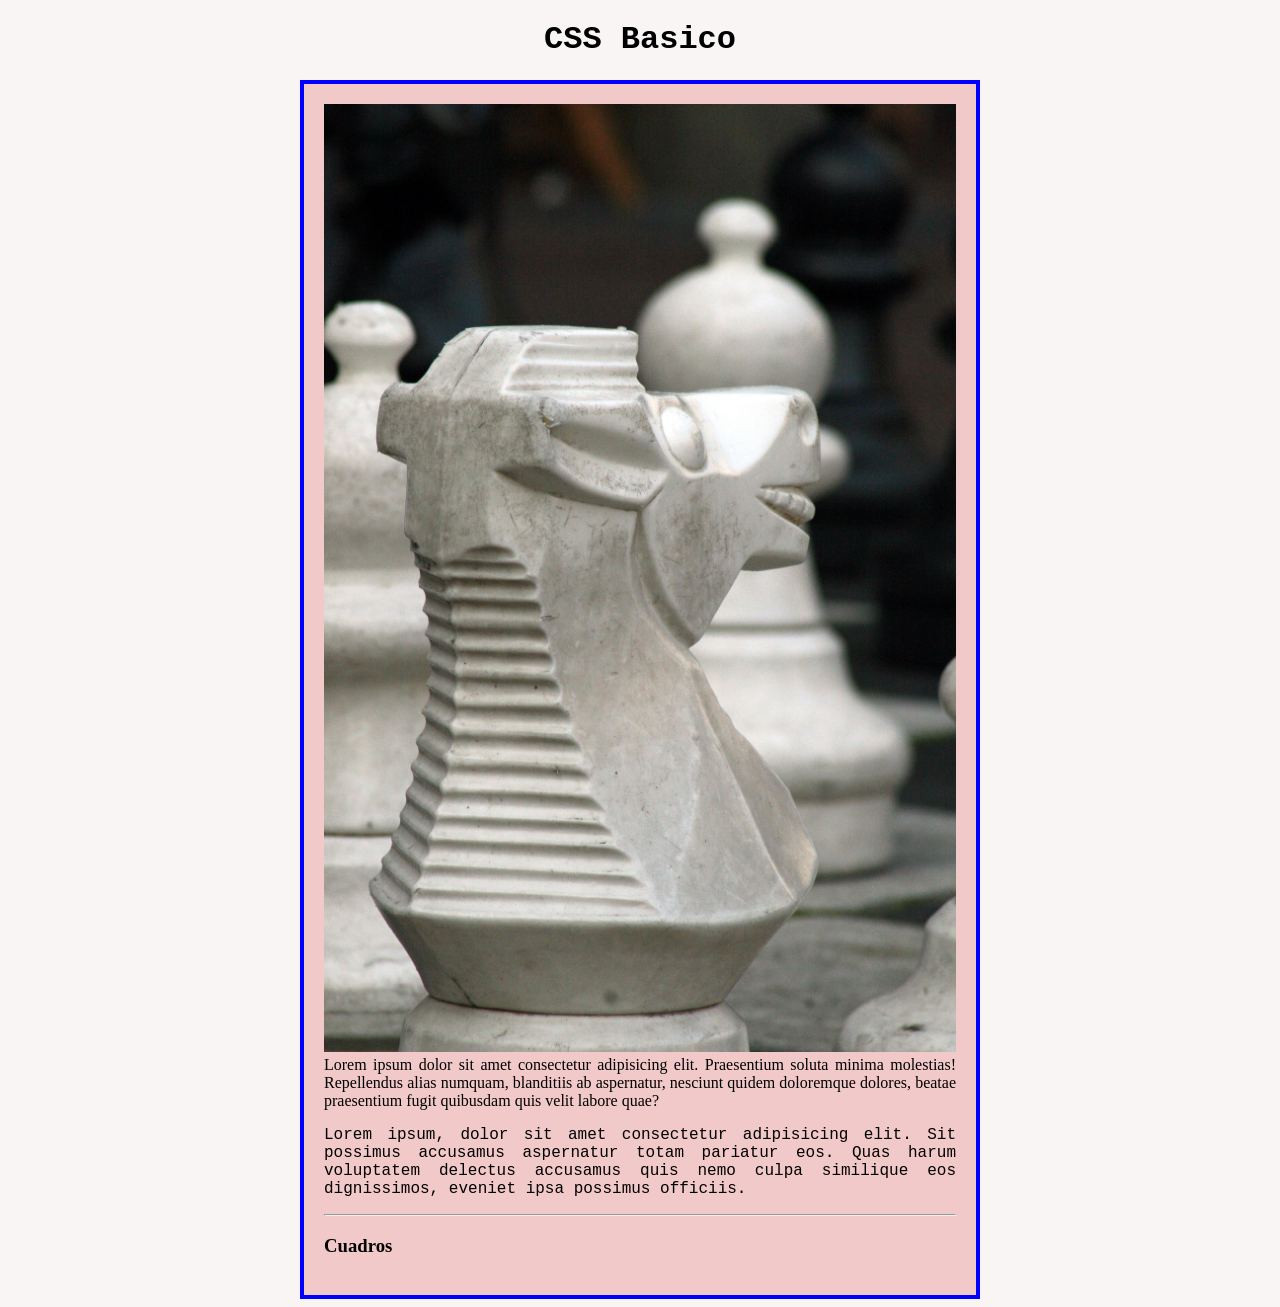
<file: index.html>
<!DOCTYPE html>
<html lang="en">
<head>
    <meta charset="UTF-8">
    <meta name="viewport" content="width=device-width, initial-scale=1.0">
    <title>Document</title>
    <link rel="stylesheet" href="style.css">
</head>
<body>
    <h1> CSS Basico</h1>
   <div class="container">
   <header></header>
   <main>
    <img src="imgMain/CaballoA.jpg" alt="">
    <br> Lorem ipsum dolor sit amet consectetur adipisicing elit. Praesentium soluta minima molestias! Repellendus alias numquam, blanditiis ab aspernatur, nesciunt quidem doloremque dolores, beatae praesentium fugit quibusdam quis velit labore quae?
        <p>Lorem ipsum, dolor sit amet consectetur adipisicing elit. Sit possimus accusamus aspernatur totam pariatur eos. Quas harum voluptatem delectus accusamus quis nemo culpa similique eos dignissimos, eveniet ipsa possimus officiis.</p>
        <hr>
        <h3>Cuadros</h3>
        </main>
   </div> 
</body>
</html>
</file>
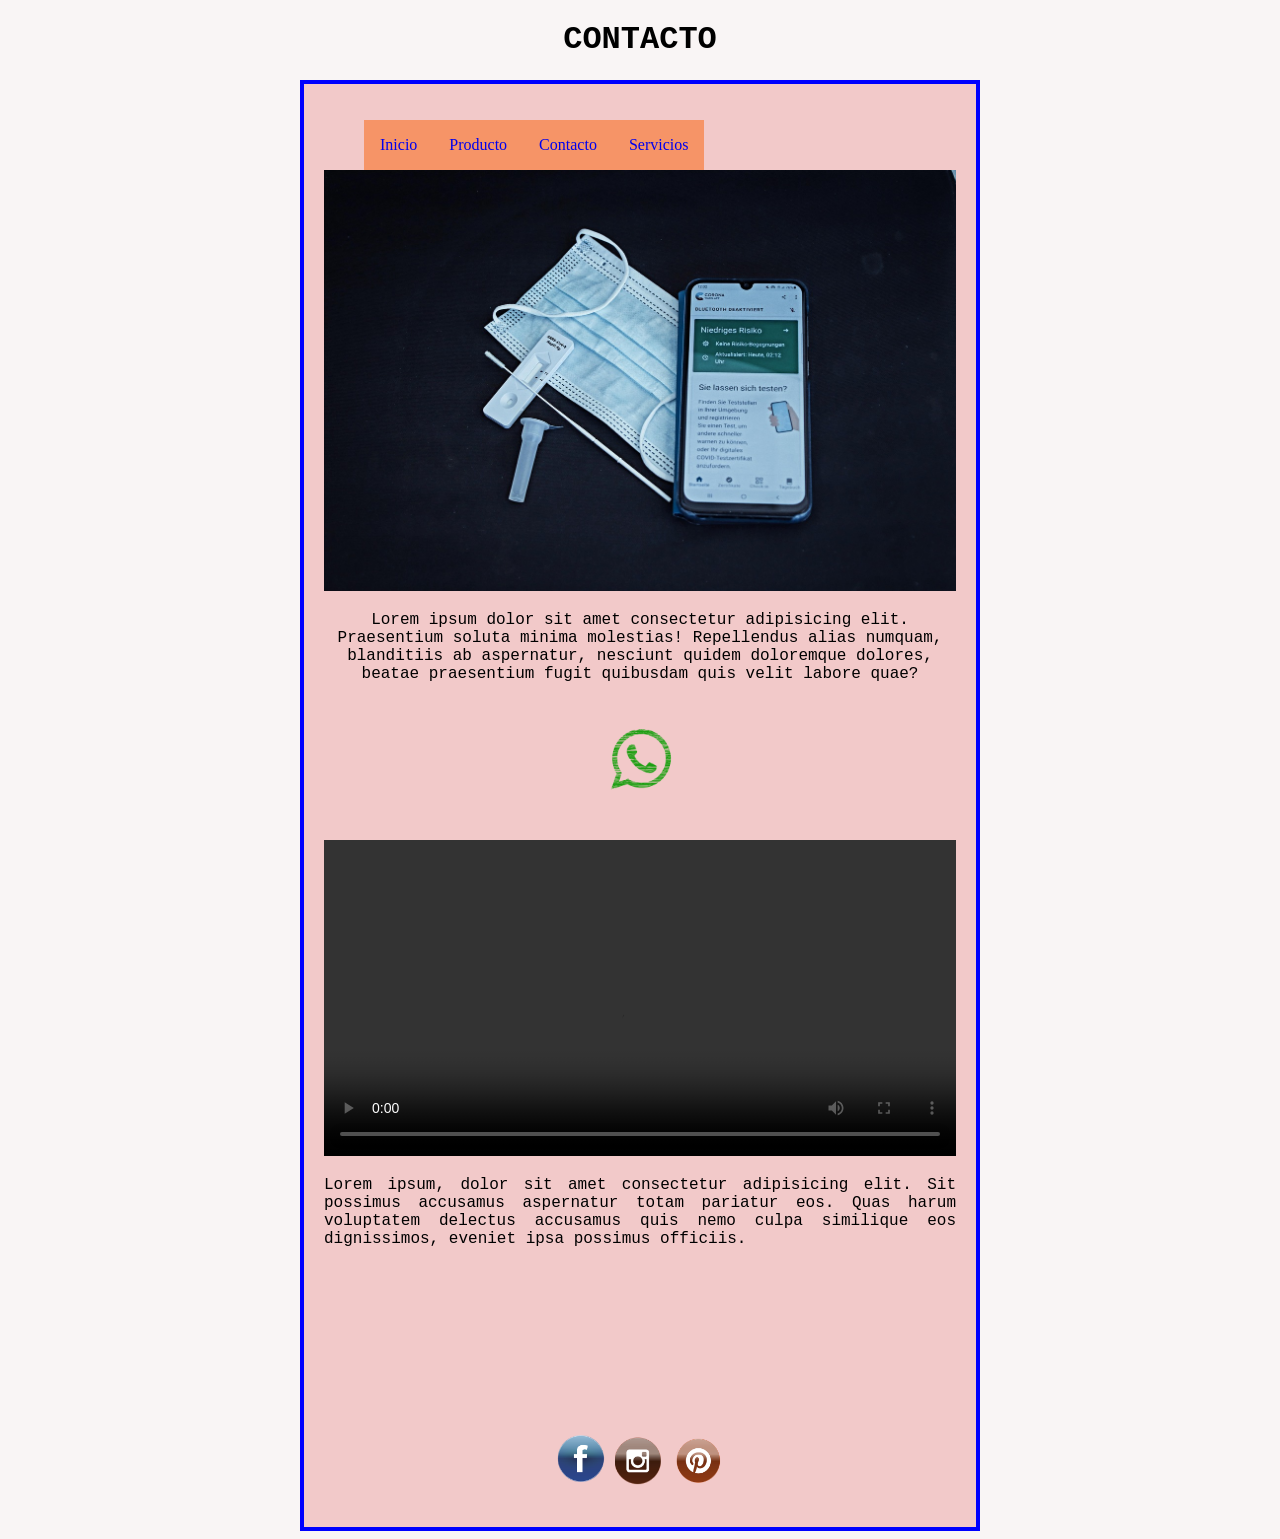
<file: VIEW/Contacto.html>
<!DOCTYPE html>
<html lang="en">
<head>
    <meta charset="UTF-8">
    <meta name="viewport" content="width=device-width, initial-scale=1.0">
    <title>Document</title>
    
    <link rel="stylesheet" href="../style.css">
</head>
<body>
    <h1> CONTACTO</h1>
        <div class="container">
            <header>
                <nav class="menu">
                    <ul>
                        <li><a href="../index.html"> Inicio </a></li>
                        <li><a href="Productos.html"> Producto </a></li>
                        <li><a href="#"> Contacto </a></li>
                        <li><a href="Servicios.html"> Servicios </a></li>
                    </ul>
                </nav>
            </header>
        <main>
            <Div>
                <img src="../imgMain/img_contactos.jpg.jpeg" alt="">
                <p style="text-align: center;"> Lorem ipsum dolor sit amet consectetur adipisicing elit. Praesentium soluta minima molestias! Repellendus alias numquam, blanditiis
                    ab aspernatur, nesciunt quidem doloremque dolores, beatae praesentium fugit quibusdam quis velit labore quae?           </p>
                    <p style="text-align: center;"><a href="https://api.whatsapp.com/send/?phone=573153801813&text=Hola%2C+necesito+informaci%C3%B3n&type=phone_number&app_absent=0">
                        <img src="../imgMain/img_boton_whatsapp.png" style="width: 120px;"  alt=""></a>
                    </p>
                <video src="/videoMain/video_servicios.mp4"controls width="100%"></video>
                <p>Lorem ipsum, dolor sit amet consectetur adipisicing elit. Sit possimus accusamus aspernatur totam pariatur eos. Quas harum voluptatem delectus accusamus quis nemo culpa similique eos dignissimos, eveniet ipsa possimus officiis.</p>
            </Div>
        </main>
            <iframe src="https://www.google.com/maps/embed?pb=!1m18!1m12!1m3!1d3947.966012734061!2d-73.62469948930668!3d8.30617629169461!2m3!1f0!2f0!3f0!3m2!1i1024!2i768!4f13.1!3m3!1m2!1s0x8e5d85644ffde4b9%3A0x92040d7416c336e0!2sTerminal%20de%20Transporte%20Aguachica!5e0!3m2!1ses-419!2sco!4v1773434054872!5m2!1ses-419!2sco" width="100%" height="100%" style="border:0;" allowfullscreen="" loading="lazy" referrerpolicy="no-referrer-when-downgrade"></iframe>
            <footer>
                <p style="text-align: center; ">
                    <a href=""><img src="../imgMain/boton_facebook.png" style="width: 50px;" alt="  "></a>
                    <a href=""><img src="../imgMain/boton_instagram.png" style="width: 50px;" alt=""></a>
                    <a href=""><img src="../imgMain/boton_pinteres.png" style="width: 50px;" alt=""></a>
                </p>
            </footer>
        </div> 
</body>
</html>
</file>
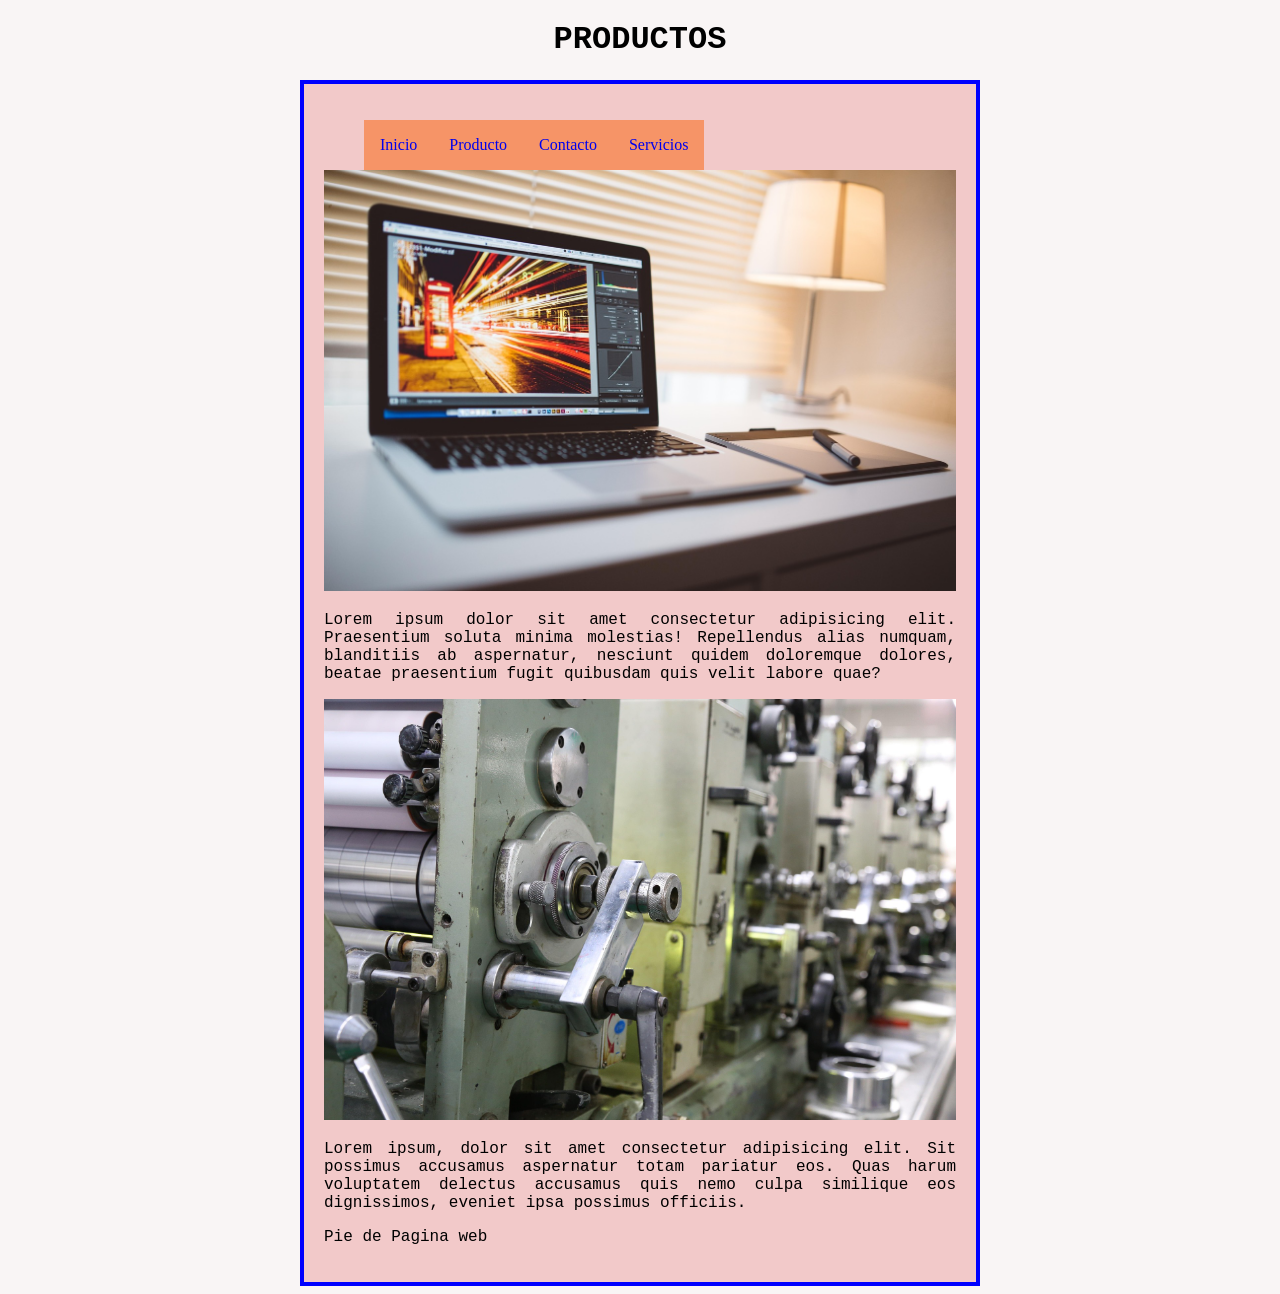
<file: VIEW/Productos.html>
<!DOCTYPE html>
<html lang="en">
<head>
    <meta charset="UTF-8">
    <meta name="viewport" content="width=device-width, initial-scale=1.0">
    <title>Productos</title>
    
    <link rel="stylesheet" href="../style.css">
</head>
<body>
    <h1> PRODUCTOS </h1>
        <div class="container">
            <header>
                <nav class="menu">
                    <ul>
                        <li><a href="../index.html"> Inicio </a></li>
                        <li><a href="#"> Producto </a></li>
                        <li><a href="Contacto.html"> Contacto </a></li>
                        <li><a href="Servicios.html"> Servicios </a></li>
                    </ul>
                </nav>
            </header>
        <main>
            <Div>
                <img src="../imgMain/img_productos.jpg.jpeg" alt="">
                <p> Lorem ipsum dolor sit amet consectetur adipisicing elit. Praesentium soluta minima molestias! Repellendus alias numquam, blanditiis ab aspernatur, nesciunt quidem doloremque dolores, beatae praesentium fugit quibusdam quis velit labore quae?</p>
                <img src="../imgMain/img_servicios.jpg.jpeg" alt="">
                <p>Lorem ipsum, dolor sit amet consectetur adipisicing elit. Sit possimus accusamus aspernatur totam pariatur eos. Quas harum voluptatem delectus accusamus quis nemo culpa similique eos dignissimos, eveniet ipsa possimus officiis.</p>
            </Div>
        </main>
            <footer>
                <p>Pie de Pagina web</p>
            </footer>
        </div> 
</body>
</html>
</file>
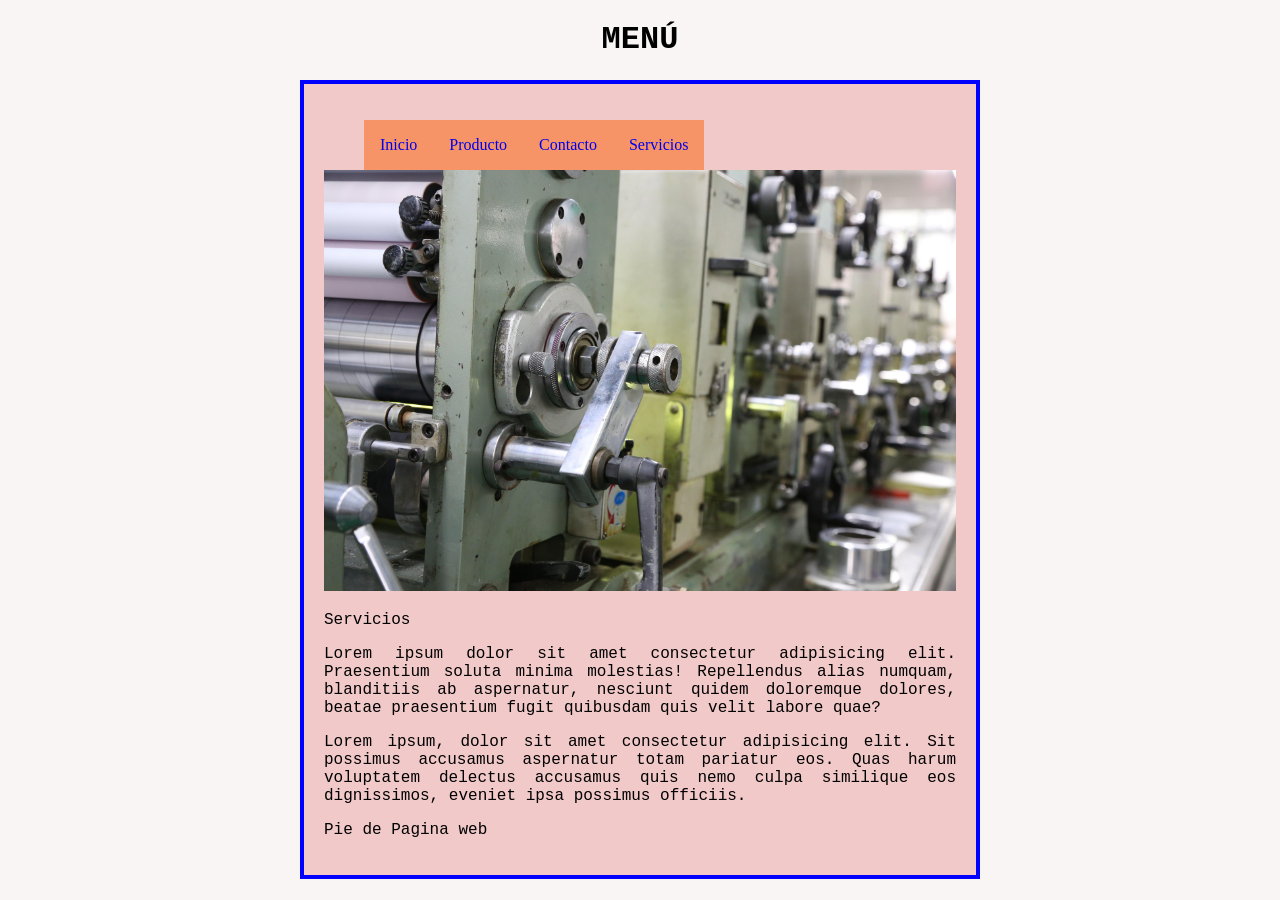
<file: VIEW/Servicios.html>
<!DOCTYPE html>
<html lang="en">
<head>
    <meta charset="UTF-8">
    <meta name="viewport" content="width=device-width, initial-scale=1.0">
    <title>Document</title>
    
    <link rel="stylesheet" href="../style.css">
</head>
<body>
    <h1> MENÚ </h1>
        <div class="container">
            <header>
                <nav class="menu">
                    <ul>
                        <li><a href="../index.html"> Inicio </a></li>
                        <li><a href="Productos.html"> Producto </a></li>
                        <li><a href="Contacto.html"> Contacto </a></li>
                        <li><a href="#"> Servicios </a></li>
                    </ul>
                </nav>
            </header>
        <main>
            <Div>
                <img src="../imgMain/img_servicios.jpg.jpeg" alt="">
                <p>Servicios</p>
                <p> Lorem ipsum dolor sit amet consectetur adipisicing elit. Praesentium soluta minima molestias! Repellendus alias numquam, blanditiis ab aspernatur, nesciunt quidem doloremque dolores, beatae praesentium fugit quibusdam quis velit labore quae?</p>
                <p>Lorem ipsum, dolor sit amet consectetur adipisicing elit. Sit possimus accusamus aspernatur totam pariatur eos. Quas harum voluptatem delectus accusamus quis nemo culpa similique eos dignissimos, eveniet ipsa possimus officiis.</p>
            </Div>
        </main>
            <footer>
                <p>Pie de Pagina web</p>
            </footer>
        </div> 
</body>
</html>
</file>
<file: style.css>
body{background-color: rgb(249, 245, 245);}

.container{ 
    border: 4px solid blue;
    text-align: justify;
    height: 60%;
    padding: 20px;
    width: 50%;
    margin: auto;
    background-color: rgb(242, 201, 201);
    
}

p{font-family: 'Courier New', Courier, monospace;}

h1{
   text-align: center;
   font-family:'Courier New', Courier, monospace;
}

.container main img
{
    width: 100%;
}

.menu ul li a {
    text-decoration: none;
    display: block;
    background-color: rgb(246, 148, 103);
    padding: 16px;
}

.menu ul li{
    list-style: none;
    float:left;
}
.menu ul li a:hover {

    background-color: rebeccapurple;
}
</file>
